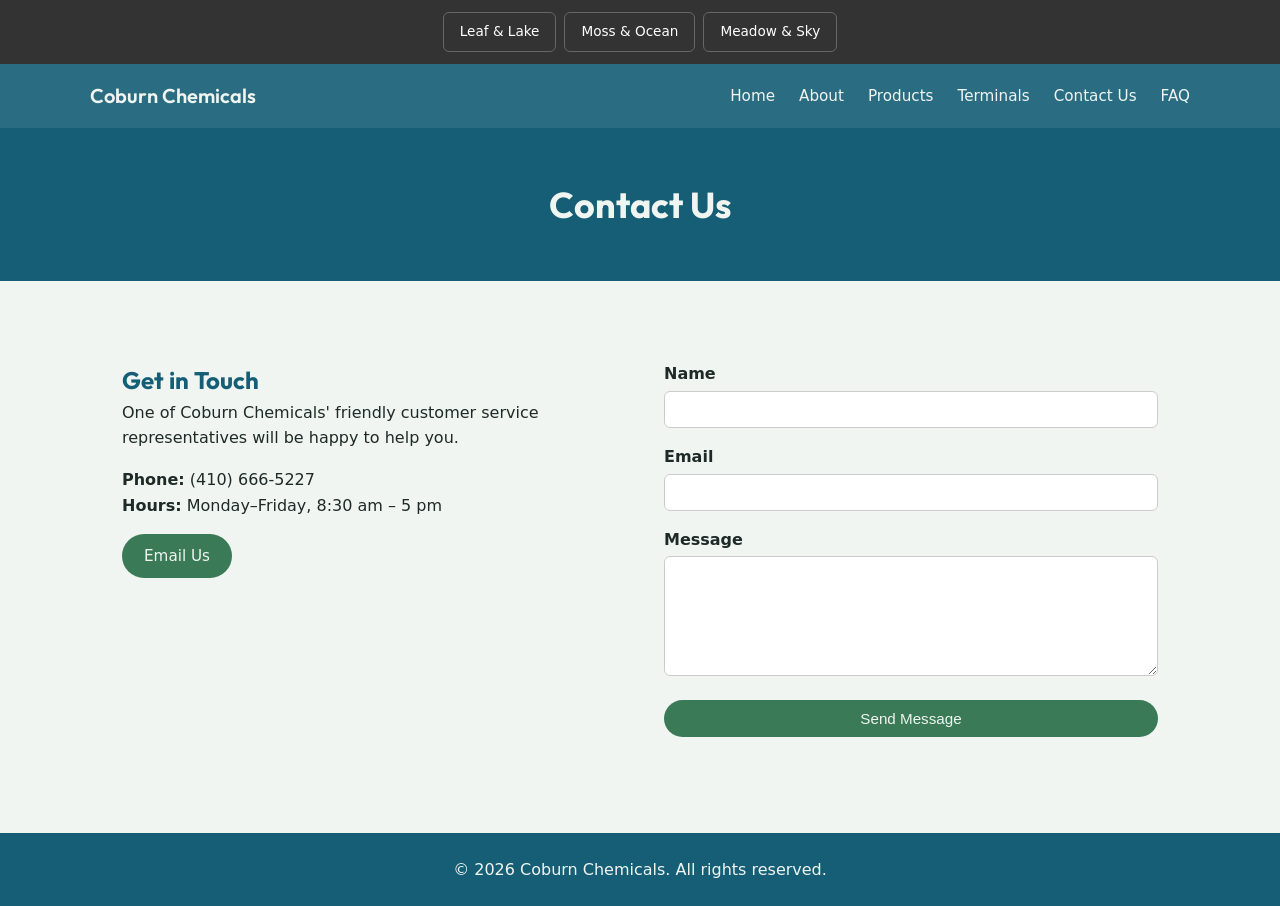
<file: contact.html>
<!DOCTYPE html>
<html>
<head>
    <meta name="viewport" content="width=device-width, initial-scale=1.0">
    <link rel="stylesheet" href="styles.css">
    <link rel="preconnect" href="https://fonts.googleapis.com">
    <link rel="preconnect" href="https://fonts.gstatic.com" crossorigin>
    <link href="https://fonts.googleapis.com/css2?family=Outfit:wght@600;700&display=swap" rel="stylesheet">
    <title>Coburn Chemicals - Contact Us</title>
</head>
<body>
    <input type="radio" name="theme" id="theme-leaf" checked>
    <input type="radio" name="theme" id="theme-moss">
    <input type="radio" name="theme" id="theme-meadow">

    <div class="theme-controls">
        <label for="theme-leaf">Leaf &amp; Lake</label>
        <label for="theme-moss">Moss &amp; Ocean</label>
        <label for="theme-meadow">Meadow &amp; Sky</label>
    </div>

    <div class="site-wrapper">
        <nav class="navbar">
            <div class="navdiv">
                <div class="logo"><a href="index.html">Coburn Chemicals</a></div>
                <ul>
                    <li><a href="index.html">Home</a></li>
                    <li><a href="about.html">About</a></li>
                    <li><a href="products.html">Products</a></li>
                    <li><a href="terminals.html">Terminals</a></li>
                    <li><a href="contact.html">Contact Us</a></li>
                    <li><a href="FAQ.html">FAQ</a></li>
                </ul>
            </div>
        </nav>

        <section class="page-banner">
            <h1>Contact Us</h1>
        </section>

        <main>
            <div class="contact-grid">
                <div>
                    <h2>Get in Touch</h2>
                    <p>One of Coburn Chemicals' friendly customer service representatives will be happy to help you.</p>
                    <p style="margin-top:16px;"><strong>Phone:</strong> (410) 666-5227</p>
                    <p><strong>Hours:</strong> Monday–Friday, 8:30 am – 5 pm</p>
                    <p style="margin-top:16px;"><a href="mailto:info@coburnchemicals.com" class="btn">Email Us</a></p>
                </div>

                <form class="contact-form" action="https://formspree.io/f/yourFormID" method="POST">
                    <div>
                        <label for="name">Name</label>
                        <input type="text" id="name" name="name" required>
                    </div>
                    <div>
                        <label for="email">Email</label>
                        <input type="email" id="email" name="email" required>
                    </div>
                    <div>
                        <label for="message">Message</label>
                        <textarea id="message" name="message" required></textarea>
                    </div>
                    <button type="submit" class="btn">Send Message</button>
                </form>
            </div>
        </main>

        <footer>
            <p>&copy; 2026 Coburn Chemicals. All rights reserved.</p>
        </footer>
    </div>
</body>
</html>
</file>
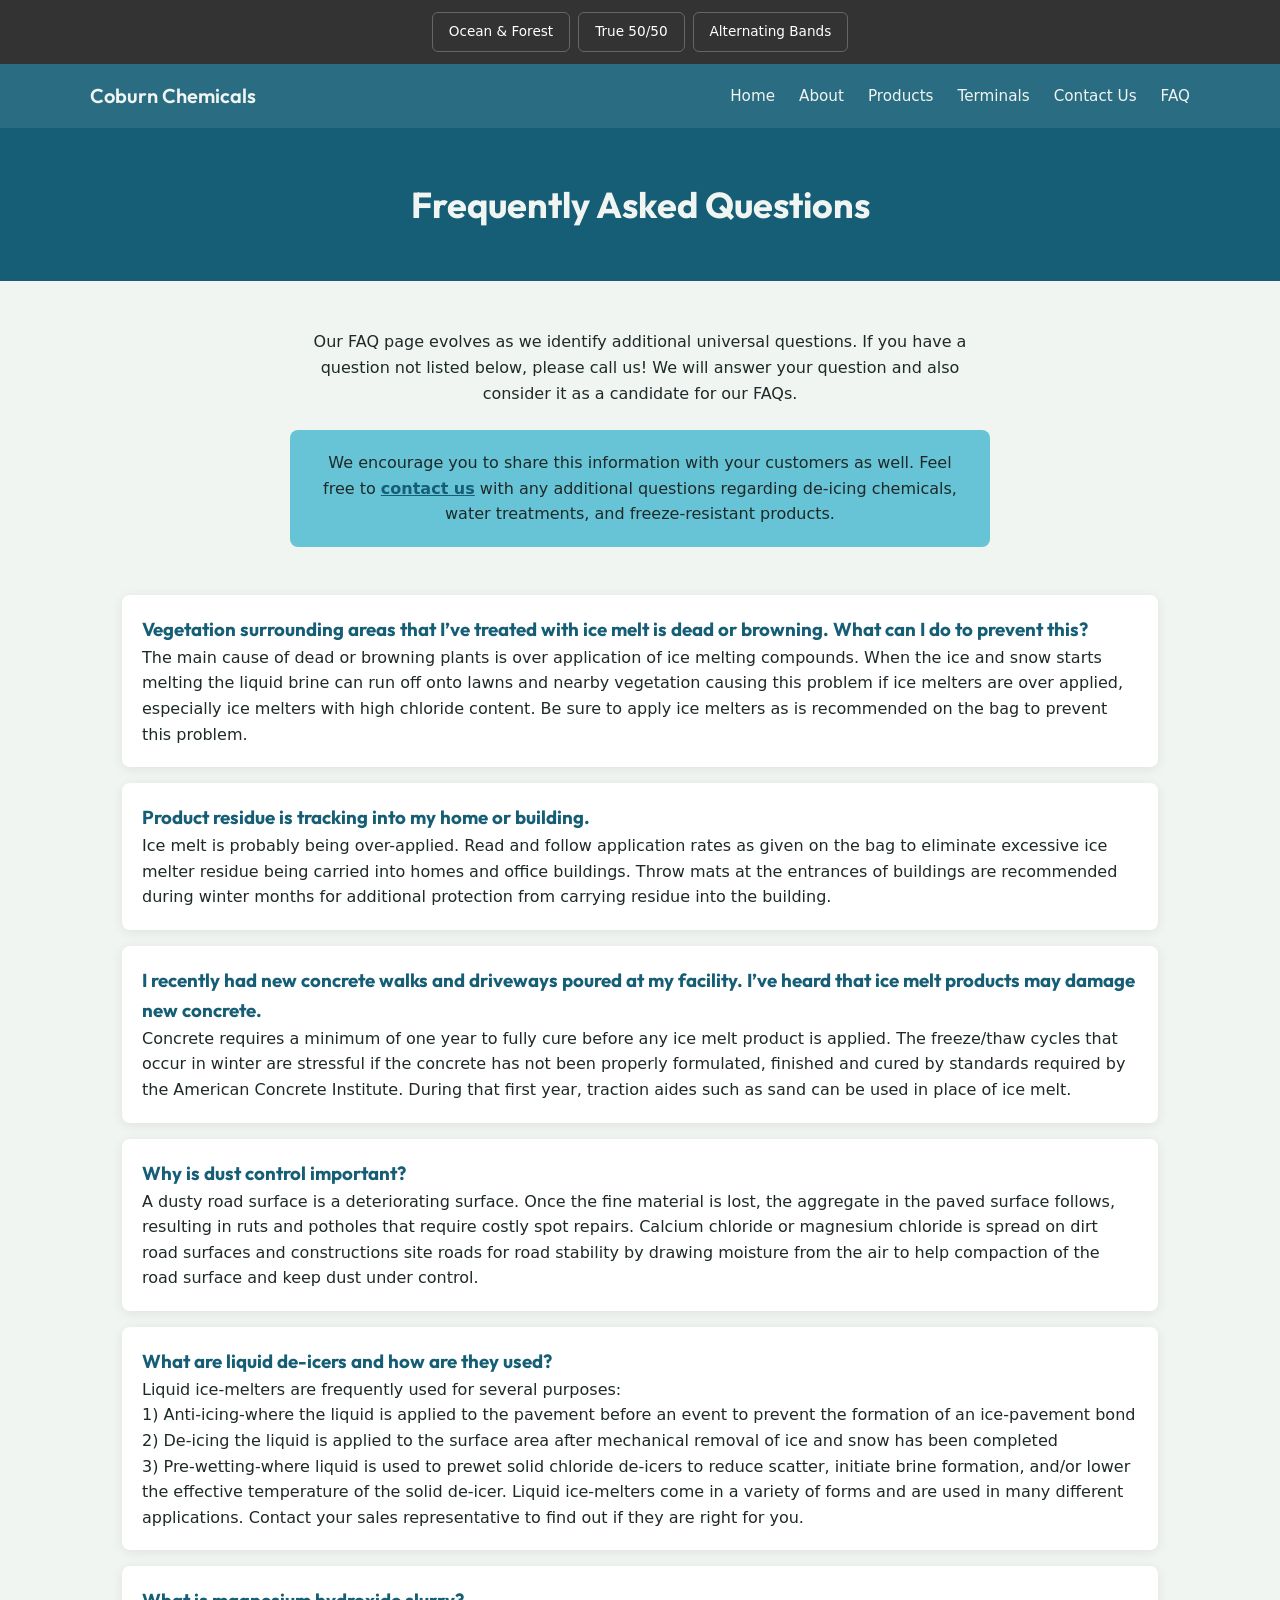
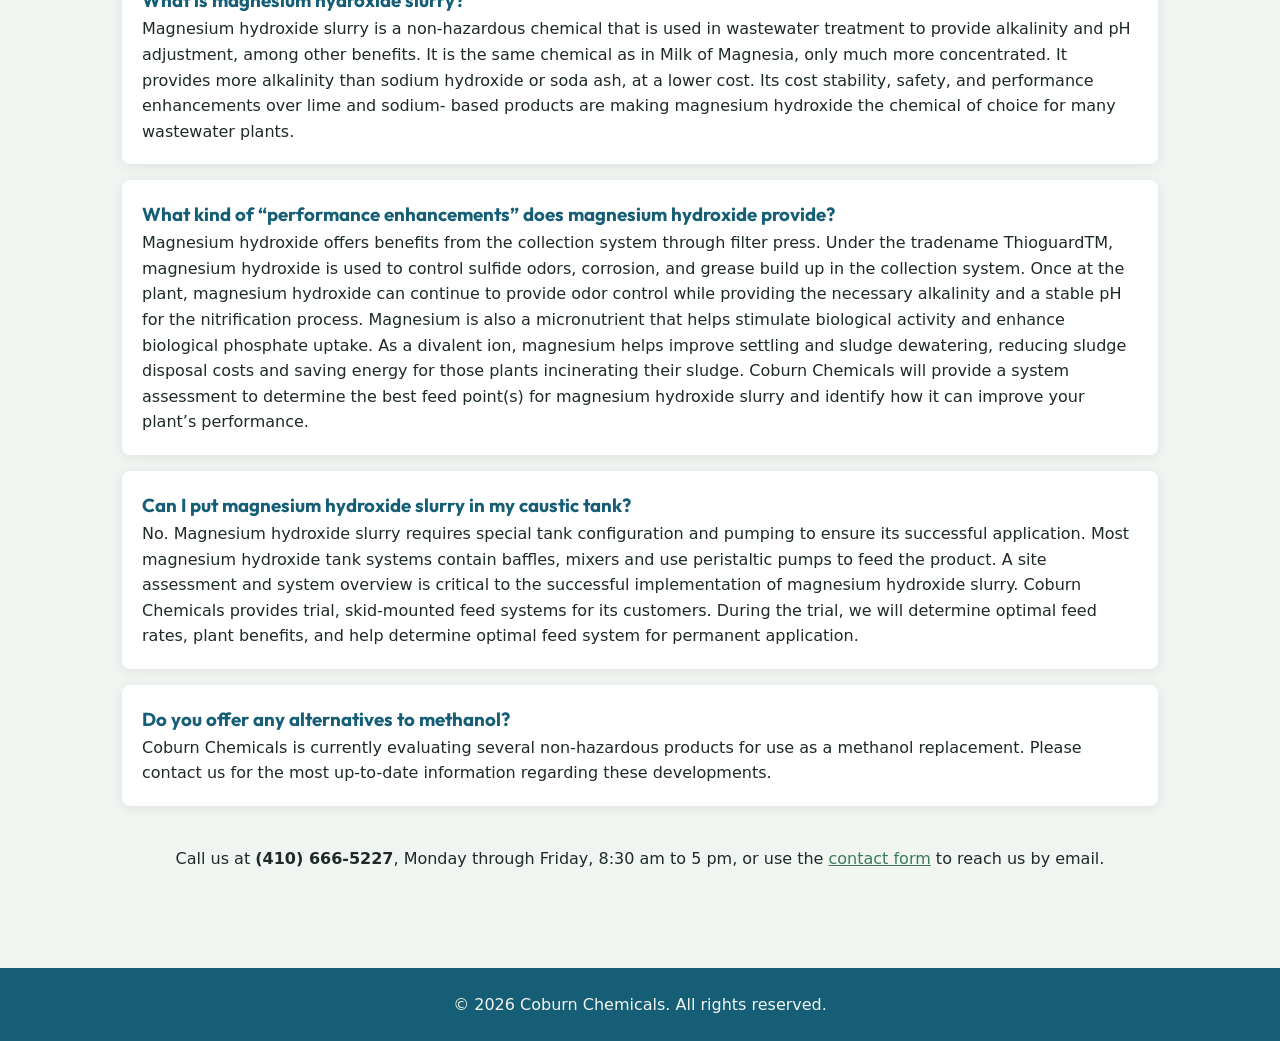
<file: FAQ.html>
<!DOCTYPE html>
<html>
<head>
    <meta name="viewport" content="width=device-width, initial-scale=1.0">
    <link rel="stylesheet" href="styles.css">
    <link rel="preconnect" href="https://fonts.googleapis.com">
    <link rel="preconnect" href="https://fonts.gstatic.com" crossorigin>
    <link href="https://fonts.googleapis.com/css2?family=Outfit:wght@600;700&display=swap" rel="stylesheet">
    <title>Coburn Chemicals - FAQ</title>
</head>
<body>
    <input type="radio" name="theme" id="theme-leaf" checked>
    <input type="radio" name="theme" id="theme-moss">
    <input type="radio" name="theme" id="theme-meadow">

    <div class="theme-controls">
        <label for="theme-leaf">Ocean &amp; Forest</label>
        <label for="theme-moss">True 50/50</label>
        <label for="theme-meadow">Alternating Bands</label>
    </div>

    <div class="site-wrapper">
        <nav class="navbar">
            <div class="navdiv">
                <div class="logo"><a href="index.html">Coburn Chemicals</a></div>
                <ul>
                    <li><a href="index.html">Home</a></li>
                    <li><a href="about.html">About</a></li>
                    <li><a href="products.html">Products</a></li>
                    <li><a href="terminals.html">Terminals</a></li>
                    <li><a href="contact.html">Contact Us</a></li>
                    <li><a href="FAQ.html">FAQ</a></li>
                </ul>
            </div>
        </nav>

        <section class="page-banner">
            <h1>Frequently Asked Questions</h1>
        </section>

        <main>
            <section class="faq-intro">
                <p>Our FAQ page evolves as we identify additional universal questions. If you have a question not listed below, please call us! We will answer your question and also consider it as a candidate for our FAQs.</p>
            </section>

            <div class="callout">
                <p>We encourage you to share this information with your customers as well. Feel free to <a href="contact.html">contact us</a> with any additional questions regarding de-icing chemicals, water treatments, and freeze-resistant products.</p>
            </div>

            <section class="faq-list">
                <div class="card">
                    <h3>Vegetation surrounding areas that I’ve treated with ice melt is dead or browning. What can I do to prevent this?</h3>
                    <p>The main cause of dead or browning plants is over application of ice melting compounds. When the
                        ice and snow starts melting the liquid brine can run off onto lawns and nearby vegetation causing this
                        problem if ice melters are over applied, especially ice melters with high chloride content. Be sure to
                        apply ice melters as is recommended on the bag to prevent this problem.</p>
                </div>
                <div class="card">
                    <h3>Product residue is tracking into my home or building.</h3>
                    <p>Ice melt is probably being over-applied. Read and follow application rates as given on the bag to 
                        eliminate excessive ice melter residue being carried into homes and office buildings. Throw mats at the 
                        entrances of buildings are recommended during winter months for additional protection from carrying 
                        residue into the building.</p>
                </div>
                <div class="card">
                    <h3>I recently had new concrete walks and driveways poured at my facility. I’ve heard that ice melt 
                        products may damage new concrete.</h3>
                    <p>Concrete requires a minimum of one year to fully cure before any ice melt product is applied. The 
                        freeze/thaw cycles that occur in winter are stressful if the concrete has not been properly formulated, 
                        finished and cured by standards required by the American Concrete Institute. During that first year, 
                        traction aides such as sand can be used in place of ice melt.</p>
                </div>
                <div class="card">
                    <h3>Why is dust control important?</h3>
                    <p>A dusty road surface is a deteriorating surface. Once the fine material is lost, the aggregate in the 
                        paved surface follows, resulting in ruts and potholes that require costly spot repairs. Calcium chloride or 
                        magnesium chloride is spread on dirt road surfaces and constructions site roads for road stability by 
                        drawing moisture from the air to help compaction of the road surface and keep dust under control.</p>
                </div>
                <div class="card">
                    <h3>What are liquid de-icers and how are they used?</h3>
                    <p>Liquid ice-melters are frequently used for several purposes: 
                            <p>1) Anti-icing-where the liquid is applied to the pavement before an event to prevent the formation of an ice-pavement bond</p>
                            <p>2) De-icing the liquid is applied to the surface area after mechanical removal of ice and snow has been completed</p>
                            <p>3) Pre-wetting-where liquid is used to prewet solid chloride de-icers to reduce scatter, initiate brine formation, 
                                and/or lower the effective temperature of the solid de-icer. Liquid ice-melters come in a
                                variety of forms and are used in many different applications. Contact your sales representative to find 
                                out if they are right for you.</p>
                    </p>
                </div>
                <div class="card">
                    <h3>What is magnesium hydroxide slurry?</h3>
                    <p>Magnesium hydroxide slurry is a non-hazardous chemical that is used in wastewater treatment to 
                        provide alkalinity and pH adjustment, among other benefits. It is the same chemical as in Milk of 
                        Magnesia, only much more concentrated. It provides more alkalinity than sodium hydroxide or soda 
                        ash, at a lower cost. Its cost stability, safety, and performance enhancements over lime and sodium-
                        based products are making magnesium hydroxide the chemical of choice for many wastewater plants.</p>
                </div>
                <div class="card">
                    <h3>What kind of “performance enhancements” does magnesium hydroxide provide?</h3>
                    <p>Magnesium hydroxide offers benefits from the collection system through filter press. Under the 
                        tradename ThioguardTM, magnesium hydroxide is used to control sulfide odors, corrosion, and grease 
                        build up in the collection system. Once at the plant, magnesium hydroxide can continue to provide odor 
                        control while providing the necessary alkalinity and a stable pH for the nitrification process. Magnesium 
                        is also a micronutrient that helps stimulate biological activity and enhance biological phosphate uptake. 
                        As a divalent ion, magnesium helps improve settling and sludge dewatering, reducing sludge disposal 
                        costs and saving energy for those plants incinerating their sludge. Coburn Chemicals will provide a 
                        system assessment to determine the best feed point(s) for magnesium hydroxide slurry and identify 
                        how it can improve your plant’s performance.</p>
                </div>
                <div class="card">
                    <h3>Can I put magnesium hydroxide slurry in my caustic tank?</h3>
                    <p>No. Magnesium hydroxide slurry requires special tank configuration and pumping to ensure its 
                        successful application. Most magnesium hydroxide tank systems contain baffles, mixers and use 
                        peristaltic pumps to feed the product. A site assessment and system overview is critical to the successful 
                        implementation of magnesium hydroxide slurry. Coburn Chemicals provides trial, skid-mounted feed 
                        systems for its customers. During the trial, we will determine optimal feed rates, plant benefits, and 
                        help determine optimal feed system for permanent application.</p>
                </div>
                <div class="card">
                    <h3>Do you offer any alternatives to methanol?</h3>
                    <p>Coburn Chemicals is currently evaluating several non-hazardous products for use as a methanol 
                        replacement. Please contact us for the most up-to-date information regarding these developments.</p>
                </div>
            </section>

            <p style="text-align:center;margin-top:40px;">Call us at <strong>(410) 666-5227</strong>, Monday through Friday, 8:30 am to 5 pm, or use the <a href="contact.html">contact form</a> to reach us by email.</p>
        </main>

        <footer>
            <p>&copy; 2026 Coburn Chemicals. All rights reserved.</p>
        </footer>
    </div>
</body>
</html>
</file>
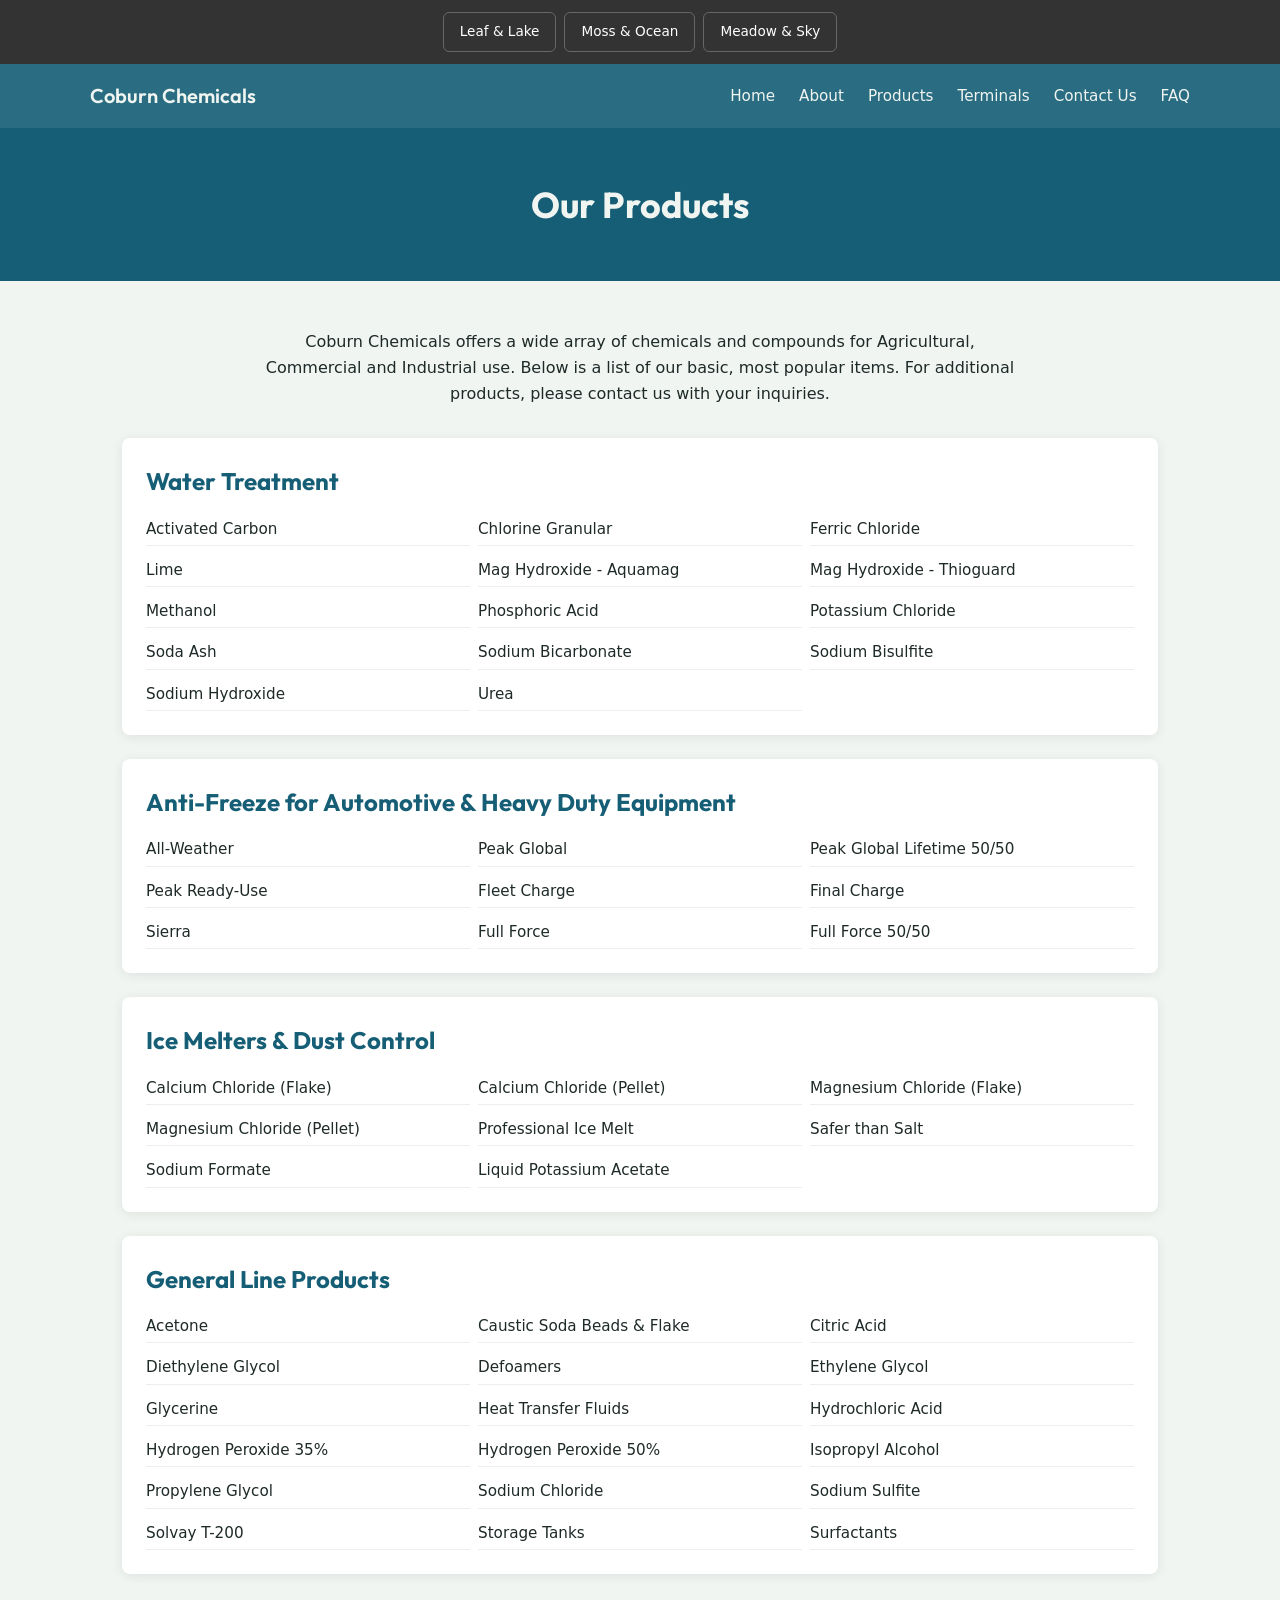
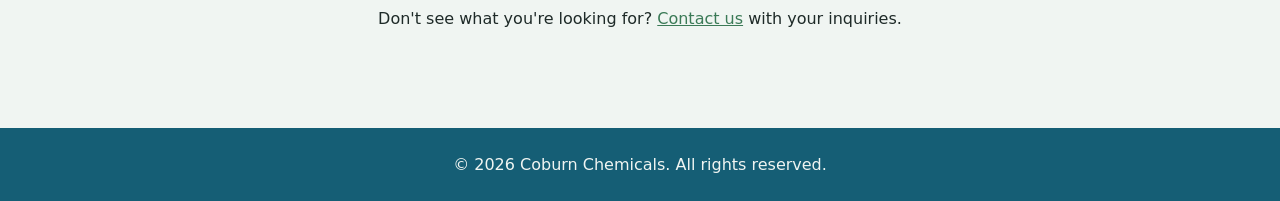
<file: products.html>
<!DOCTYPE html>
<html>
<head>
    <meta name="viewport" content="width=device-width, initial-scale=1.0">
    <link rel="stylesheet" href="styles.css">
    <link rel="preconnect" href="https://fonts.googleapis.com">
    <link rel="preconnect" href="https://fonts.gstatic.com" crossorigin>
    <link href="https://fonts.googleapis.com/css2?family=Outfit:wght@600;700&display=swap" rel="stylesheet">
    <title>Coburn Chemicals - Products</title>
</head>
<body>
    <input type="radio" name="theme" id="theme-leaf" checked>
    <input type="radio" name="theme" id="theme-moss">
    <input type="radio" name="theme" id="theme-meadow">

    <div class="theme-controls">
        <label for="theme-leaf">Leaf &amp; Lake</label>
        <label for="theme-moss">Moss &amp; Ocean</label>
        <label for="theme-meadow">Meadow &amp; Sky</label>
    </div>

    <div class="site-wrapper">
        <nav class="navbar">
            <div class="navdiv">
                <div class="logo"><a href="index.html">Coburn Chemicals</a></div>
                <ul>
                    <li><a href="index.html">Home</a></li>
                    <li><a href="about.html">About</a></li>
                    <li><a href="products.html">Products</a></li>
                    <li><a href="terminals.html">Terminals</a></li>
                    <li><a href="contact.html">Contact Us</a></li>
                    <li><a href="FAQ.html">FAQ</a></li>
                </ul>
            </div>
        </nav>

        <section class="page-banner">
            <h1>Our Products</h1>
        </section>

        <main>
            <p style="max-width:750px;margin:0 auto 32px;text-align:center;">Coburn Chemicals offers a wide array of chemicals and compounds for Agricultural, Commercial and Industrial use. Below is a list of our basic, most popular items. For additional products, please contact us with your inquiries.</p>

            <div class="category-card">
                <h2>Water Treatment</h2>
                <ul>
                    <li>Activated Carbon</li>
                    <li>Chlorine Granular</li>
                    <li>Ferric Chloride</li>
                    <li>Lime</li>
                    <li>Mag Hydroxide - Aquamag</li>
                    <li>Mag Hydroxide - Thioguard</li>
                    <li>Methanol</li>
                    <li>Phosphoric Acid</li>
                    <li>Potassium Chloride</li>
                    <li>Soda Ash</li>
                    <li>Sodium Bicarbonate</li>
                    <li>Sodium Bisulfite</li>
                    <li>Sodium Hydroxide</li>
                    <li>Urea</li>
                </ul>
            </div>

            <div class="category-card">
                <h2>Anti-Freeze for Automotive &amp; Heavy Duty Equipment</h2>
                <ul>
                    <li>All-Weather</li>
                    <li>Peak Global</li>
                    <li>Peak Global Lifetime 50/50</li>
                    <li>Peak Ready-Use</li>
                    <li>Fleet Charge</li>
                    <li>Final Charge</li>
                    <li>Sierra</li>
                    <li>Full Force</li>
                    <li>Full Force 50/50</li>
                </ul>
            </div>

            <div class="category-card">
                <h2>Ice Melters &amp; Dust Control</h2>
                <ul>
                    <li>Calcium Chloride (Flake)</li>
                    <li>Calcium Chloride (Pellet)</li>
                    <li>Magnesium Chloride (Flake)</li>
                    <li>Magnesium Chloride (Pellet)</li>
                    <li>Professional Ice Melt</li>
                    <li>Safer than Salt</li>
                    <li>Sodium Formate</li>
                    <li>Liquid Potassium Acetate</li>
                </ul>
            </div>

            <div class="category-card">
                <h2>General Line Products</h2>
                <ul>
                    <li>Acetone</li>
                    <li>Caustic Soda Beads &amp; Flake</li>
                    <li>Citric Acid</li>
                    <li>Diethylene Glycol</li>
                    <li>Defoamers</li>
                    <li>Ethylene Glycol</li>
                    <li>Glycerine</li>
                    <li>Heat Transfer Fluids</li>
                    <li>Hydrochloric Acid</li>
                    <li>Hydrogen Peroxide 35%</li>
                    <li>Hydrogen Peroxide 50%</li>
                    <li>Isopropyl Alcohol</li>
                    <li>Propylene Glycol</li>
                    <li>Sodium Chloride</li>
                    <li>Sodium Sulfite</li>
                    <li>Solvay T-200</li>
                    <li>Storage Tanks</li>
                    <li>Surfactants</li>
                </ul>
            </div>

            <p style="text-align:center;margin-top:32px;">Don't see what you're looking for? <a href="contact.html">Contact us</a> with your inquiries.</p>
        </main>

        <footer>
            <p>&copy; 2026 Coburn Chemicals. All rights reserved.</p>
        </footer>
    </div>
</body>
</html>
</file>
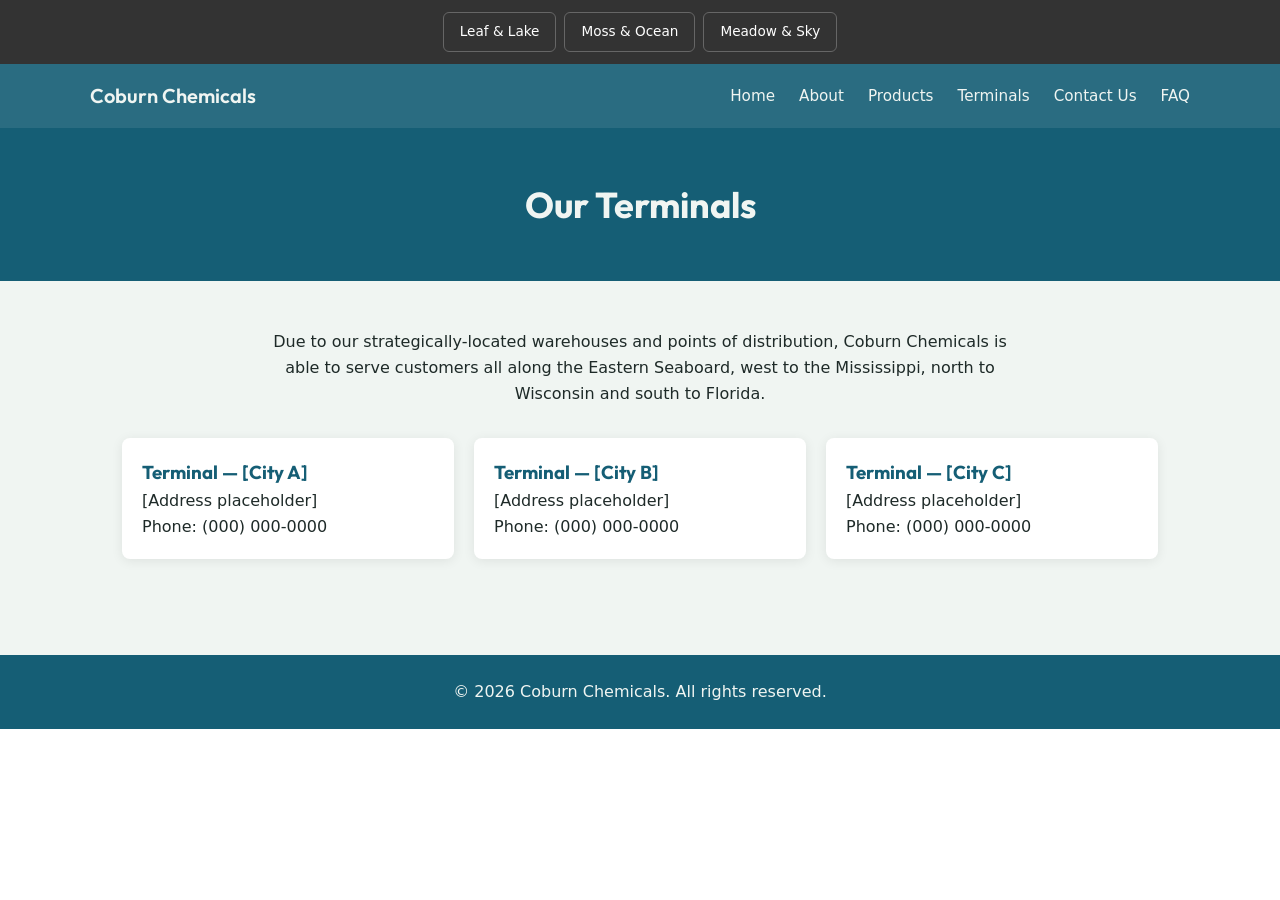
<file: terminals.html>
<!DOCTYPE html>
<html>
<head>
    <meta name="viewport" content="width=device-width, initial-scale=1.0">
    <link rel="stylesheet" href="styles.css">
    <link rel="preconnect" href="https://fonts.googleapis.com">
    <link rel="preconnect" href="https://fonts.gstatic.com" crossorigin>
    <link href="https://fonts.googleapis.com/css2?family=Outfit:wght@600;700&display=swap" rel="stylesheet">
    <title>Coburn Chemicals - Terminals</title>
</head>
<body>
    <input type="radio" name="theme" id="theme-leaf" checked>
    <input type="radio" name="theme" id="theme-moss">
    <input type="radio" name="theme" id="theme-meadow">

    <div class="theme-controls">
        <label for="theme-leaf">Leaf &amp; Lake</label>
        <label for="theme-moss">Moss &amp; Ocean</label>
        <label for="theme-meadow">Meadow &amp; Sky</label>
    </div>

    <div class="site-wrapper">
        <nav class="navbar">
            <div class="navdiv">
                <div class="logo"><a href="index.html">Coburn Chemicals</a></div>
                <ul>
                    <li><a href="index.html">Home</a></li>
                    <li><a href="about.html">About</a></li>
                    <li><a href="products.html">Products</a></li>
                    <li><a href="terminals.html">Terminals</a></li>
                    <li><a href="contact.html">Contact Us</a></li>
                    <li><a href="FAQ.html">FAQ</a></li>
                </ul>
            </div>
        </nav>

        <section class="page-banner">
            <h1>Our Terminals</h1>
        </section>

        <main>
            <p style="max-width:750px;margin:0 auto 32px;text-align:center;">Due to our strategically-located warehouses and points of distribution, Coburn Chemicals is able to serve customers all along the Eastern Seaboard, west to the Mississippi, north to Wisconsin and south to Florida.</p>

            <section class="card-grid">
                <div class="card">
                    <h3>Terminal — [City A]</h3>
                    <p>[Address placeholder]</p>
                    <p>Phone: (000) 000-0000</p>
                </div>
                <div class="card">
                    <h3>Terminal — [City B]</h3>
                    <p>[Address placeholder]</p>
                    <p>Phone: (000) 000-0000</p>
                </div>
                <div class="card">
                    <h3>Terminal — [City C]</h3>
                    <p>[Address placeholder]</p>
                    <p>Phone: (000) 000-0000</p>
                </div>
            </section>
        </main>

        <footer>
            <p>&copy; 2026 Coburn Chemicals. All rights reserved.</p>
        </footer>
    </div>
</body>
</html>
</file>
<file: styles.css>
/* ===== Reset ===== */
* {
  margin: 0;
  padding: 0;
  box-sizing: border-box;
}

/* ===== Base ===== */
body {
  font-family: system-ui, -apple-system, sans-serif;
  line-height: 1.6;
}

main {
  max-width: 1100px;
  margin: 0 auto;
  padding: 48px 32px;
}

h1, h2, h3 {
  color: var(--color-primary);
  font-family: 'Outfit', sans-serif;
}

a {
  color: var(--color-secondary);
}

/* ===== Theme switcher (temporary — remove after client picks) =====
   NOTE: update your HTML labels to match new names:
   theme-leaf  -> "Ocean & Forest"
   theme-moss  -> "True 50/50"
   theme-meadow -> "Alternating Bands"
*/
input[type="radio"][name="theme"] {
  position: absolute;
  opacity: 0;
  pointer-events: none;
}

.theme-controls {
  display: flex;
  justify-content: center;
  gap: 8px;
  padding: 12px;
  background: #333;
}

.theme-controls label {
  color: white;
  padding: 8px 16px;
  border: 1px solid #666;
  border-radius: 6px;
  cursor: pointer;
  font-size: 0.85rem;
}

/* ===== Palette 1: Ocean & Forest (default) ===== */
.site-wrapper {
  --color-primary: #155E75;
  --color-secondary: #3B7A57;
  --color-accent: #67C3D6;
  --color-bg: #F0F5F2;
  --color-text: #1E2A28;

  background: var(--color-bg);
  color: var(--color-text);
  display: block;
}

/* ===== Palette 2: True 50/50 ===== */
#theme-moss:checked ~ .site-wrapper {
  --color-primary: #1B4D6B;
  --color-secondary: #2E7D5B;
  --color-accent: #4FA8D8;
  --color-bg: #EAF4F1;
  --color-text: #1A2B2E;
}

/* ===== Palette 3: Alternating Bands ===== */
#theme-meadow:checked ~ .site-wrapper {
  --color-primary: #1F4E3D;
  --color-secondary: #1D5C87;
  --color-accent: #5AAFD6;
  --color-bg: #F2F1EA;
  --color-text: #232A24;
}

/* ===== Navbar ===== */
.navbar {
  background: var(--color-primary);
  background: color-mix(in srgb, var(--color-primary) 90%, transparent);
  padding: 16px 32px;
  position: sticky;
  top: 0;
  z-index: 100;
  backdrop-filter: blur(8px);
}

.navdiv {
  display: flex;
  justify-content: space-between;
  align-items: center;
  max-width: 1100px;
  margin: 0 auto;
}

.logo a {
  color: var(--color-bg);
  font-size: 1.25rem;
  font-weight: 600;
  text-decoration: none;
  font-family: 'Outfit', sans-serif;
}

.navdiv ul {
  display: flex;
  list-style: none;
  gap: 24px;
}

.navdiv ul li a {
  color: var(--color-bg);
  text-decoration: none;
  font-size: 0.95rem;
}

.navdiv ul li a:hover {
  color: var(--color-accent);
}

/* ===== Hero banner (Home) ===== */
.hero-banner {
  position: relative;
  background-image: linear-gradient(rgba(0,0,0,0.5), rgba(0,0,0,0.5)), url('images/banner.jpg');
  background-size: cover;
  background-position: center;
  min-height: 60vh;
  display: flex;
  align-items: center;
  justify-content: center;
}

.hero-overlay {
  text-align: center;
  max-width: 650px;
  padding: 0 24px;
  color: white;
}

.hero-overlay h1 {
  color: white;
  font-size: 3rem;
  margin-bottom: 16px;
}

.hero-overlay p {
  font-size: 1.15rem;
  opacity: 0.95;
}

.scroll-cue {
  position: absolute;
  bottom: 24px;
  left: 50%;
  transform: translateX(-50%);
  color: white;
  font-size: 1.5rem;
  opacity: 0.7;
}

/* ===== Sub-page banner (About, Products, Terminals, Contact, FAQ) ===== */
.page-banner {
  background: var(--color-primary);
  color: var(--color-bg);
  text-align: center;
  padding: 48px 24px;
}

.page-banner h1 {
  color: var(--color-bg);
  font-size: 2.25rem;
}

/* ===== "What we sell" short blurb ===== */
.sell-blurb {
  text-align: center;
  max-width: 700px;
  margin: 0 auto;
  padding: 56px 24px 24px;
}

.sell-blurb p {
  font-size: 1.1rem;
}

/* ===== Teaser tiles (Home → Products) ===== */
.teaser-tiles {
  display: grid;
  grid-template-columns: repeat(4, 1fr);
  gap: 20px;
  margin: 40px 0 64px;
}

.tile {
  position: relative;
  display: block;
  border-radius: 8px;
  overflow: hidden;
  text-decoration: none;
  box-shadow: 0 2px 12px rgba(0,0,0,0.08);
  transition: box-shadow 0.2s ease, transform 0.2s ease;
}

.tile:hover {
  box-shadow: 0 8px 24px rgba(0,0,0,0.15);
  transform: translateY(-3px);
}

.tile img {
  width: 100%;
  height: 220px;
  object-fit: cover;
  display: block;
  transition: transform 0.2s ease;
}

.tile:hover img {
  transform: scale(1.05);
}

.tile-label {
  position: absolute;
  bottom: 0;
  left: 0;
  right: 0;
  background: linear-gradient(transparent, rgba(0,0,0,0.7));
  color: white;
  padding: 32px 12px 12px;
  font-weight: 600;
  font-size: 0.95rem;
  text-align: center;
  font-family: 'Outfit', sans-serif;
}

@media (max-width: 900px) {
  .teaser-tiles {
    grid-template-columns: repeat(2, 1fr);
  }
}

/* ===== About rows (alternating image/text) ===== */
.about-row {
  display: flex;
  align-items: center;
  gap: 40px;
  margin: 56px 0;
}

.about-row.reverse {
  flex-direction: row-reverse;
}

.about-row img {
  flex: 1;
  width: 100%;
  height: 300px;
  object-fit: cover;
  border-radius: 8px;
  box-shadow: 0 4px 16px rgba(0,0,0,0.1);
}

.about-row .text {
  flex: 1;
}

.stat-highlight {
  flex: 1;
  text-align: center;
  background: var(--color-primary);
  color: var(--color-bg);
  padding: 48px 24px;
  border-radius: 8px;
  box-shadow: 0 4px 16px rgba(0,0,0,0.1);
}

.stat-number {
  display: block;
  font-size: 3.5rem;
  font-weight: 700;
  font-family: 'Outfit', sans-serif;
}

.stat-label {
  font-size: 1rem;
}

/* ===== Philosophy section (About) ===== */
.philosophy {
  background: white;
  border-radius: 8px;
  padding: 40px;
  margin: 56px 0;
  text-align: center;
  box-shadow: 0 2px 12px rgba(0,0,0,0.08);
}

.philosophy p {
  max-width: 750px;
  margin: 0 auto 16px;
}

.philosophy p:last-child {
  margin-bottom: 0;
}

@media (max-width: 700px) {
  .about-row,
  .about-row.reverse {
    flex-direction: column;
  }
  .about-row img {
    height: 220px;
  }
}

/* ===== Product category cards ===== */
.category-card {
  background: white;
  border: none;
  border-radius: 8px;
  padding: 24px;
  margin-bottom: 24px;
  box-shadow: 0 2px 12px rgba(0,0,0,0.08);
}

.category-card h2 {
  margin-bottom: 12px;
}

.category-card ul {
  list-style: none;
  display: grid;
  grid-template-columns: repeat(3, 1fr);
  gap: 8px;
}

.category-card li {
  font-size: 0.95rem;
  padding: 4px 0;
  border-bottom: 1px solid #eee;
}

@media (max-width: 700px) {
  .category-card ul {
    grid-template-columns: 1fr;
  }
}

/* ===== Reusable components ===== */
.btn {
  display: inline-block;
  background: var(--color-secondary);
  color: var(--color-bg);
  padding: 10px 22px;
  border-radius: 999px;
  text-decoration: none;
  font-size: 0.95rem;
  border: none;
  cursor: pointer;
  transition: transform 0.15s ease, box-shadow 0.15s ease;
}

.btn:hover {
  background: var(--color-primary);
  transform: translateY(-2px);
  box-shadow: 0 4px 12px rgba(0,0,0,0.15);
}

.card {
  background: white;
  border: none;
  border-radius: 8px;
  padding: 20px;
  box-shadow: 0 2px 12px rgba(0,0,0,0.08);
  transition: box-shadow 0.2s ease, transform 0.2s ease;
}

.card:hover {
  box-shadow: 0 6px 20px rgba(0,0,0,0.12);
  transform: translateY(-2px);
}

.card-grid {
  display: grid;
  grid-template-columns: repeat(3, 1fr);
  gap: 20px;
  margin-top: 32px;
}

@media (max-width: 900px) {
  .card-grid {
    grid-template-columns: 1fr;
  }
}

/* ===== FAQ intro + callout ===== */
.faq-intro {
  max-width: 700px;
  margin: 0 auto 24px;
  text-align: center;
}

.callout {
  max-width: 700px;
  margin: 0 auto 48px;
  background: var(--color-accent);
  border-radius: 8px;
  padding: 20px 24px;
  text-align: center;
}

.callout a {
  color: var(--color-primary);
  font-weight: 600;
}

.faq-list .card {
  margin-bottom: 16px;
}

/* ===== Contact form ===== */
.contact-grid {
  display: grid;
  grid-template-columns: 1fr 1fr;
  gap: 48px;
  margin-top: 32px;
}

.contact-form {
  display: flex;
  flex-direction: column;
  gap: 16px;
}

.contact-form label {
  font-weight: 600;
  margin-bottom: 4px;
  display: block;
}

.contact-form input,
.contact-form textarea {
  width: 100%;
  padding: 10px;
  border: 1px solid #ccc;
  border-radius: 6px;
  font-family: inherit;
}

.contact-form textarea {
  min-height: 120px;
}

@media (max-width: 800px) {
  .contact-grid {
    grid-template-columns: 1fr;
  }
}

/* ===== Footer ===== */
footer {
  background: var(--color-primary);
  color: var(--color-bg);
  text-align: center;
  padding: 24px;
  margin-top: 48px;
}
</file>
